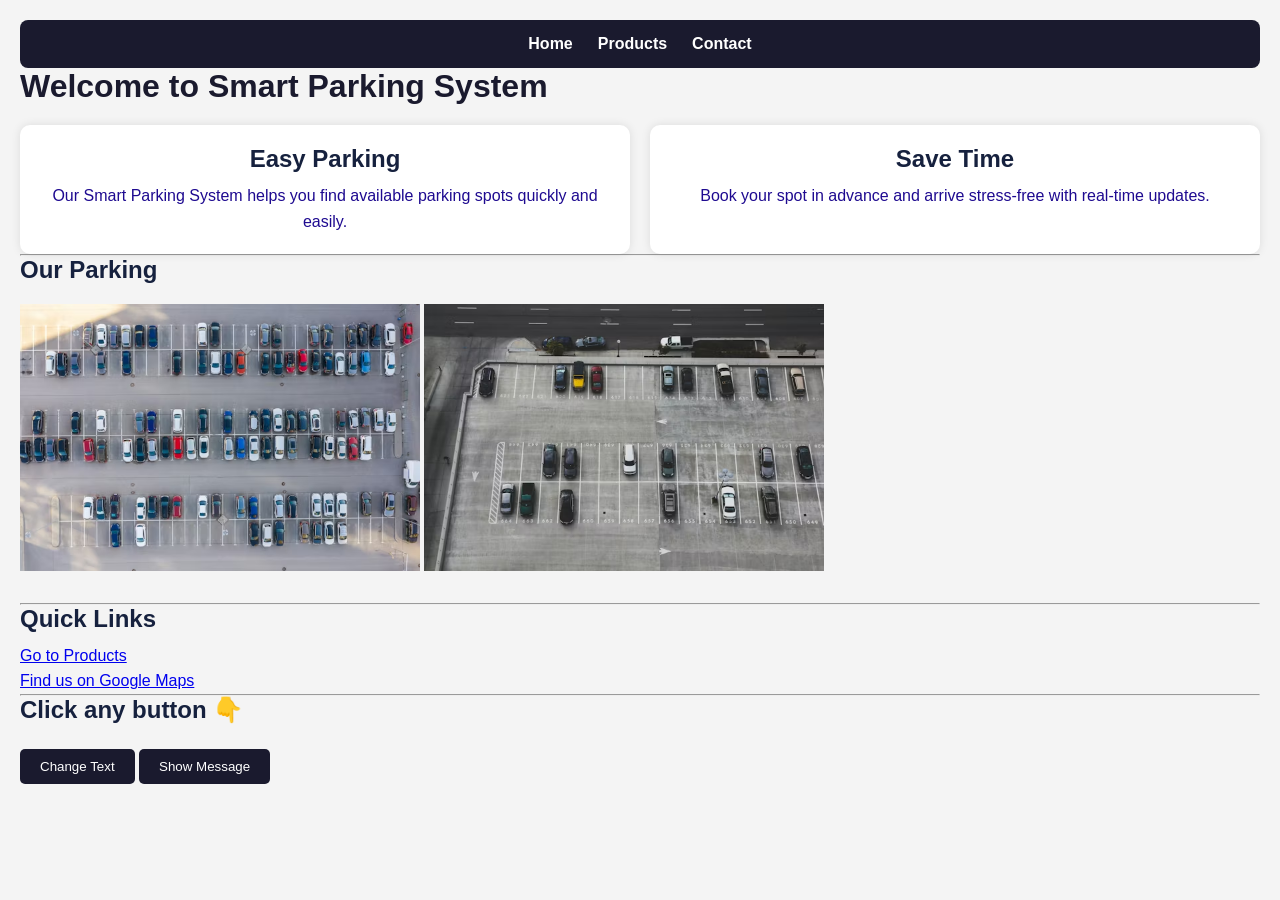
<file: index.html>
<!DOCTYPE html>
<html lang="en">

<head>
    <meta charset="UTF-8">
    <meta name="viewport" content="width=device-width, initial-scale=1.0">
    <title>Smart Parking System</title>
    <link rel="stylesheet" href="style.css">
</head>

<body>

    <!-- Navigation Bar (Week 4) -->
    <nav>
        <a href="index.html">Home</a>
        <a href="product.html">Products</a>
        <a href="contact.html">Contact</a>
    </nav>

    <!-- Main Heading -->
    <h1>Welcome to Smart Parking System</h1>

    <!-- Layout (Flexbox) -->
    <div class="container">

        <div class="box">
            <h2>Easy Parking</h2>
            <p>
                Our Smart Parking System helps you find available parking spots
                quickly and easily.
            </p>
        </div>

        <div class="box">
            <h2>Save Time</h2>
            <p>
                Book your spot in advance and arrive stress-free with real-time updates.
            </p>
        </div>

    </div>

    <hr>

    <!-- Images -->
    <h2>Our Parking</h2>

    <img src="Images/paring1.avif" alt="Parking lot with available spaces">
   
    <img src="Images/paring2.avif" alt="Smart parking entrance">
     <br><br>

    <hr>

    <!-- Links -->
    <h2>Quick Links</h2>

    <p>
        <a href="product.html">Go to Products</a>
    </p>

    <p>
        <a href="https://www.google.com/maps" target="_blank">Find us on Google Maps</a>
    </p>

    <hr>

    <!-- JavaScript Section (Week 5) -->
    <h2 id="demo">Click any button 👇</h2>

    <button onclick="changeText()">Change Text</button>


    <button onclick="showMessage()">Show Message</button>

    <!-- Link JS -->
    <script src="script.js"></script>

</body>

</html>
</file>
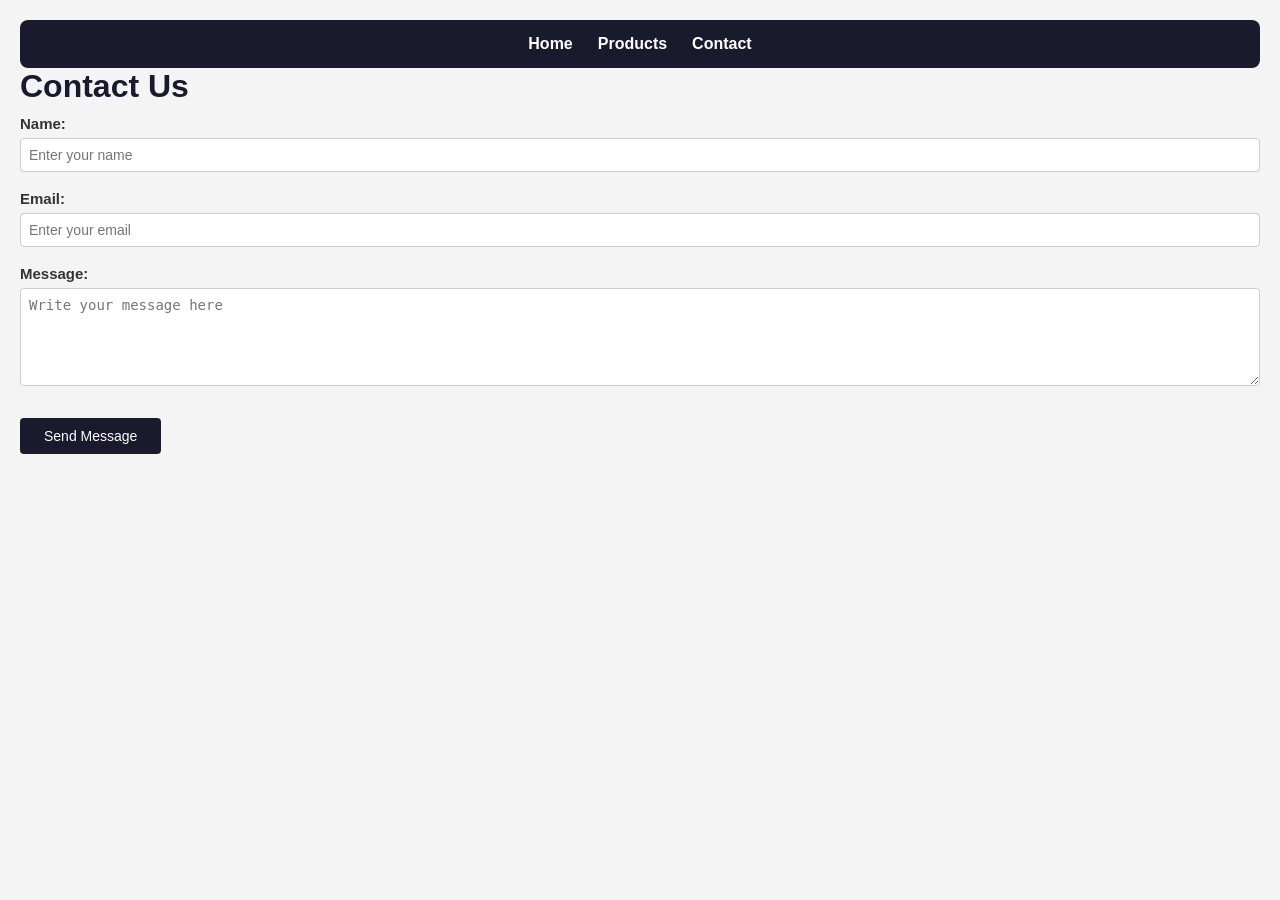
<file: Contact.html>
<!DOCTYPE html>
<html lang="en">

<head>
    <meta charset="UTF-8">
    <meta name="viewport" content="width=device-width, initial-scale=1.0">
    <title>Contact - Smart Parking System</title>
    <link rel="stylesheet" href="style.css">
</head>

<body>

<nav>
    <a href="index.html">Home</a>
    <a href="product.html">Products</a>
    <a href="contact.html">Contact</a>
</nav>

    <h1>Contact Us</h1>

    <!-- Form -->
    <form action="" method="POST">

        <!-- Name -->
        <label for="name">Name:</label>
        <br>
        <input type="text" id="name" name="name" placeholder="Enter your name">
        <br><br>

        <!-- Email -->
        <label for="email">Email:</label>
        <br>
        <input type="email" id="email" name="email" placeholder="Enter your email">
        <br><br>

        <!-- Message -->
        <label for="message">Message:</label>
        <br>
        <textarea id="message" name="message" rows="5" cols="40" placeholder="Write your message here"></textarea>
        <br><br>

        <!-- Submit Button -->
        <input type="submit" value="Send Message">

    </form>

</body>

</html>
</file>
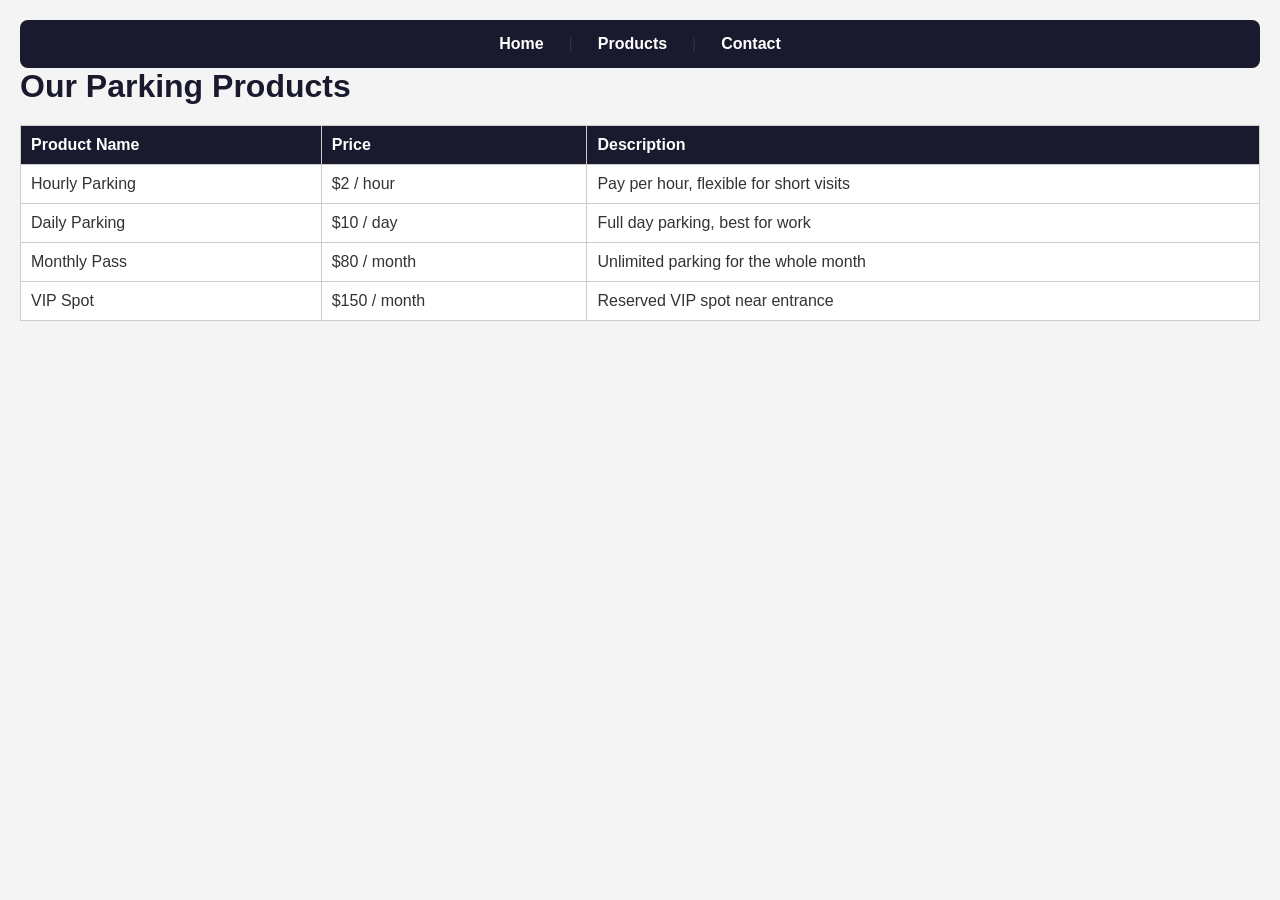
<file: product.html>
<!DOCTYPE html>
<html lang="en">

<head>
    <meta charset="UTF-8">
    <meta name="viewport" content="width=device-width, initial-scale=1.0">
    <title>Products - Smart Parking System</title> 
    <link rel="stylesheet" href="style.css">
</head>

<body>

    <!-- Navigation -->
    <nav>
        <a href="index.html">Home</a> |
        <a href="products.html">Products</a> |
        <a href="contact.html">Contact</a>
    </nav>

    <h1>Our Parking Products</h1>

    <!-- Table -->
    <table border="1">
        <thead>
            <tr>
                <th>Product Name</th>
                <th>Price</th>
                <th>Description</th>
            </tr>
        </thead>
        <tbody>
            <tr>
                <td>Hourly Parking</td>
                <td>$2 / hour</td>
                <td>Pay per hour, flexible for short visits</td>
            </tr>
            <tr>
                <td>Daily Parking</td>
                <td>$10 / day</td>
                <td>Full day parking, best for work</td>
            </tr>
            <tr>
                <td>Monthly Pass</td>
                <td>$80 / month</td>
                <td>Unlimited parking for the whole month</td>
            </tr>
            <tr>
                <td>VIP Spot</td>
                <td>$150 / month</td>
                <td>Reserved VIP spot near entrance</td>
            </tr>
        </tbody>
    </table>

</body>

</html>
</file>
<file: style.css>
/* =====================
   Smart Parking System
   style.css
   ===================== */

/* Reset */
* {
    margin: 0;
    padding: 0;
    box-sizing: border-box;
}

/* --- Background Color --- */
body {
    background-color: #f4f4f4;
    font-family: Arial, sans-serif;
    color: #333333;
    padding: 20px;
}

/* --- Heading Styling --- */
h1 {
    color: #1a1a2e;
    font-size: 32px;
    margin-bottom: 10px;
}

h2 {
    color: #16213e;
    font-size: 24px;
    margin-bottom: 10px;
}

/* --- Paragraph Styling --- */
p {
    font-size: 16px;
    line-height: 1.6;
    color: #1e0a90;
}

/* --- Navigation Bar (Flexbox) --- */
nav {
    background-color: #1a1a2e;
    padding: 15px;
    display: flex;
    justify-content: center;
    gap: 25px;
    border-radius: 8px;
}

nav a {
    color: #ffffff;
    text-decoration: none;
    font-size: 16px;
    font-weight: bold;
}

nav a:hover {
    color: #00c2ff;
}

/* --- Layout (Flexbox) --- */
.container {
    display: flex;
    gap: 20px;
    margin-top: 20px;
}

.box {
    background-color: white;
    padding: 20px;
    flex: 1;
    border-radius: 10px;
    text-align: center;
    box-shadow: 0 0 10px rgba(0,0,0,0.1);
}

/* --- Images --- */
img {

   
    margin: 10px auto;
    width: 200%;
    max-width: 400px;
}

/* --- Table --- */
table {
    width: 100%;
    border-collapse: collapse;
    margin-top: 20px;
}

table, th, td {
    border: 1px solid #cccccc;
}

th {
    background-color: #1a1a2e;
    color: #ffffff;
    padding: 10px;
    text-align: left;
}

td {
    padding: 10px;
    background-color: #ffffff;
}

tr:hover td {
    background-color: #e8f4ff;
}

/* --- Form --- */
label {
    font-weight: bold;
    font-size: 15px;
}

input[type="text"],
input[type="email"],
textarea {
    width: 100%;
    padding: 8px;
    margin-top: 5px;
    border: 1px solid #cccccc;
    border-radius: 4px;
    font-size: 14px;
}

input[type="submit"] {
    background-color: #1a1a2e;
    color: #ffffff;
    padding: 10px 24px;
    border: none;
    border-radius: 4px;
    font-size: 14px;
    cursor: pointer;
    margin-top: 10px;
}

input[type="submit"]:hover {
    background-color: #00c2ff;
    color: #1a1a2e;
}

/* --- Button (Week 5) --- */
button {
    margin-top: 15px;
    padding: 10px 20px;
    background-color: #1a1a2e;
    color: white;
    border: none;
    border-radius: 5px;
    cursor: pointer;
}

button:hover {
    background-color: #00c2ff;
    color: #1a1a2e;
}
</file>
